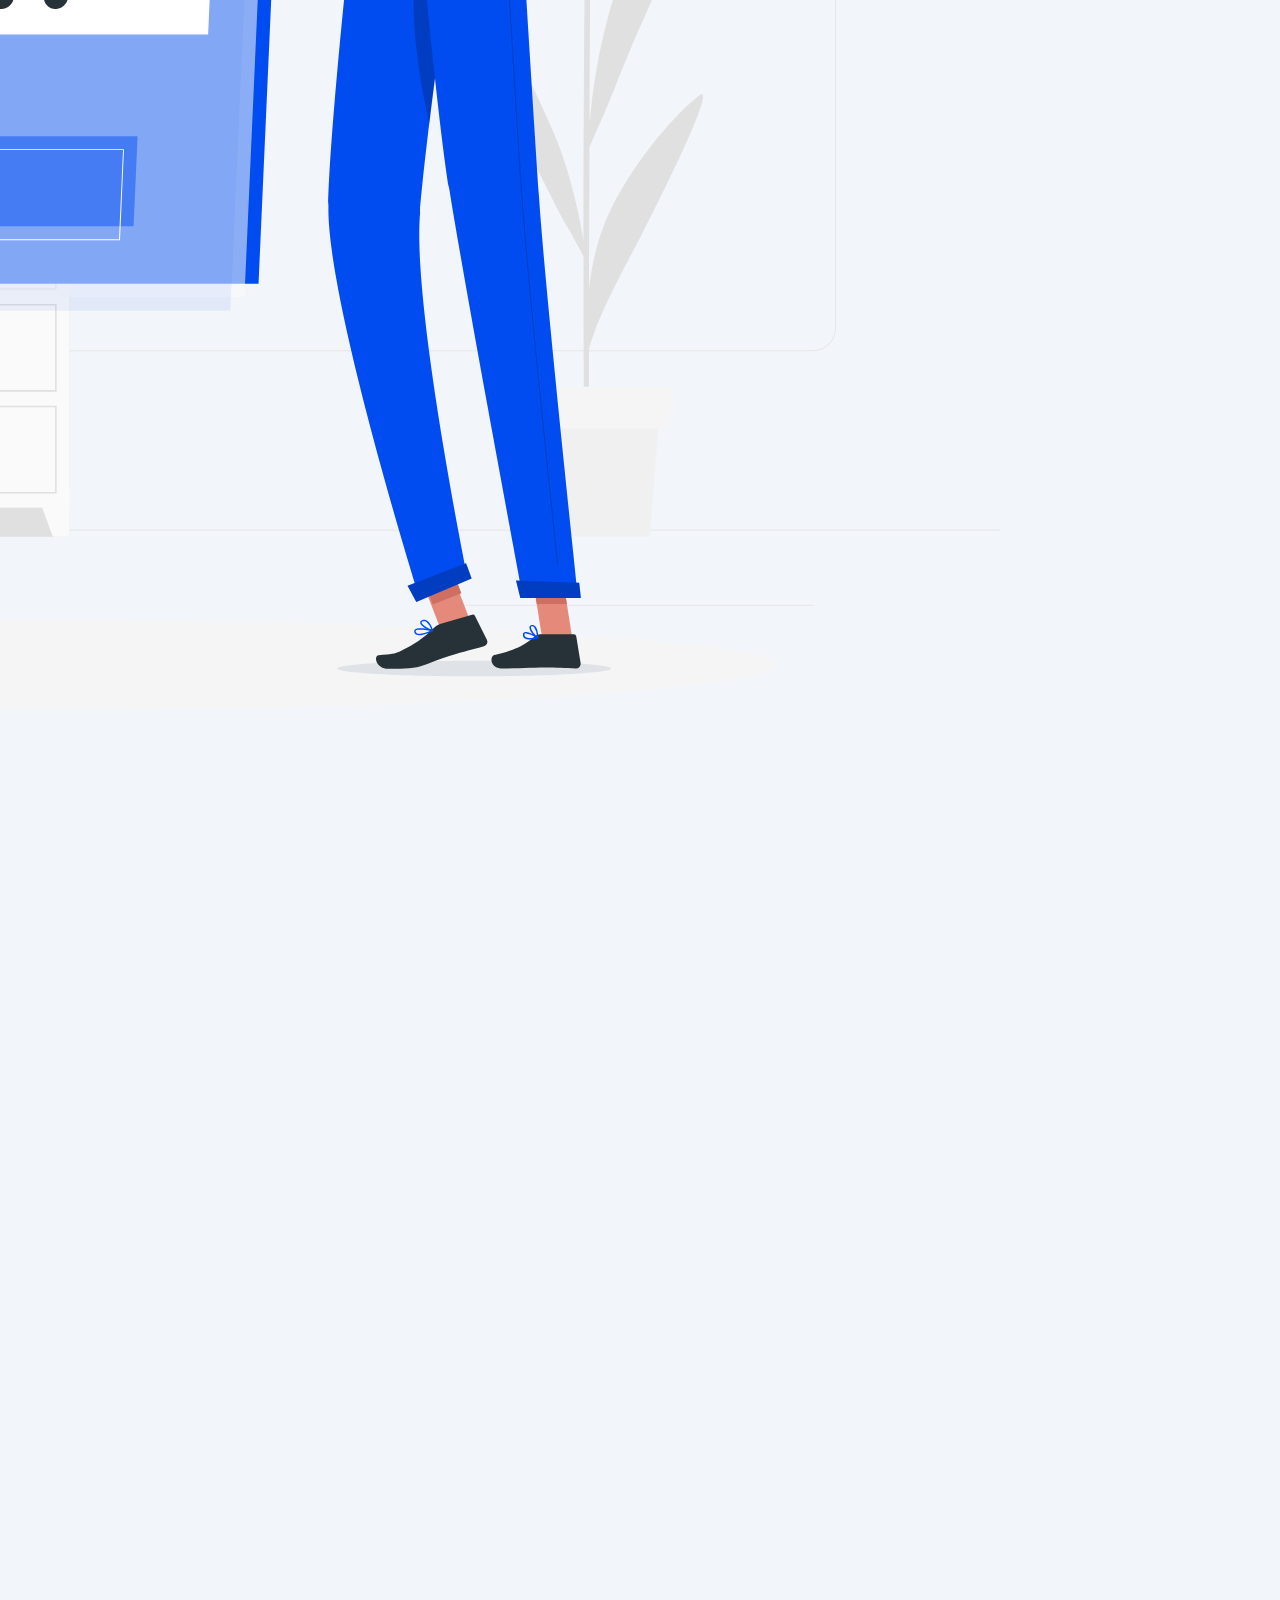
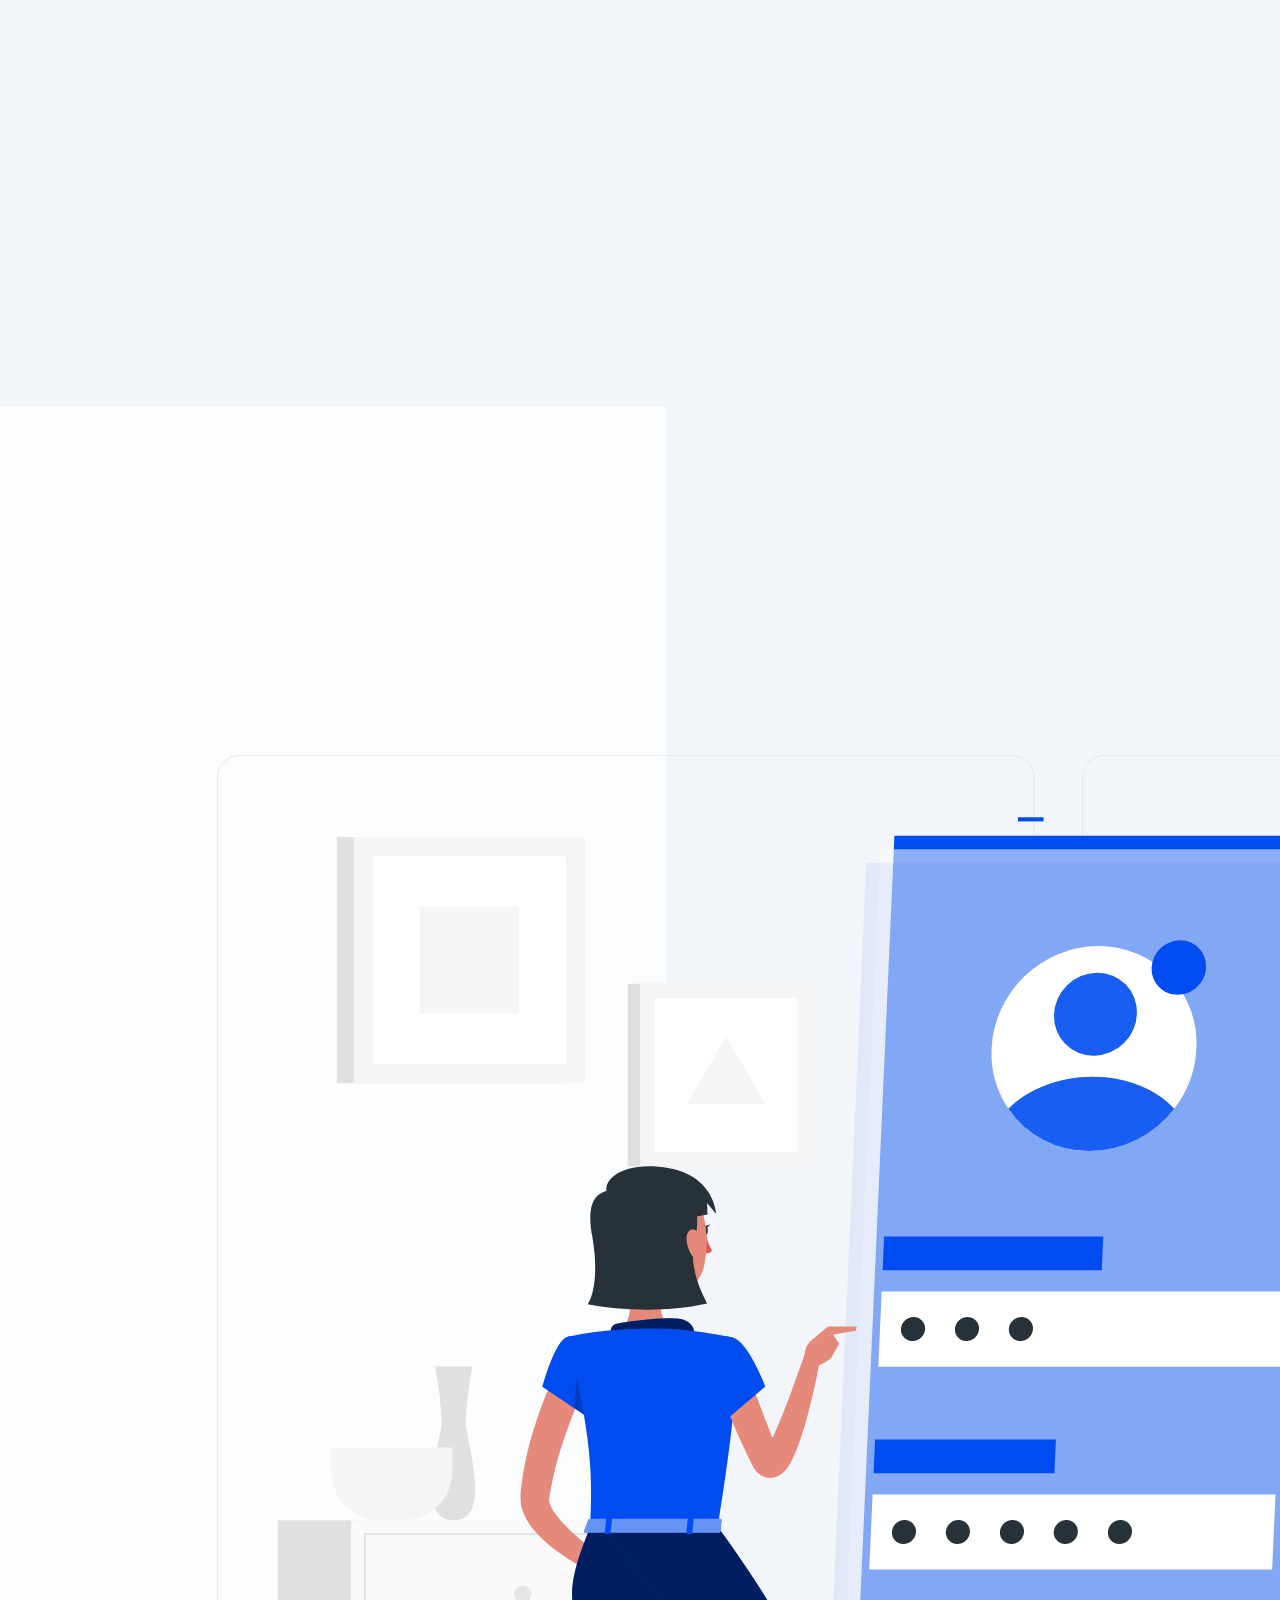
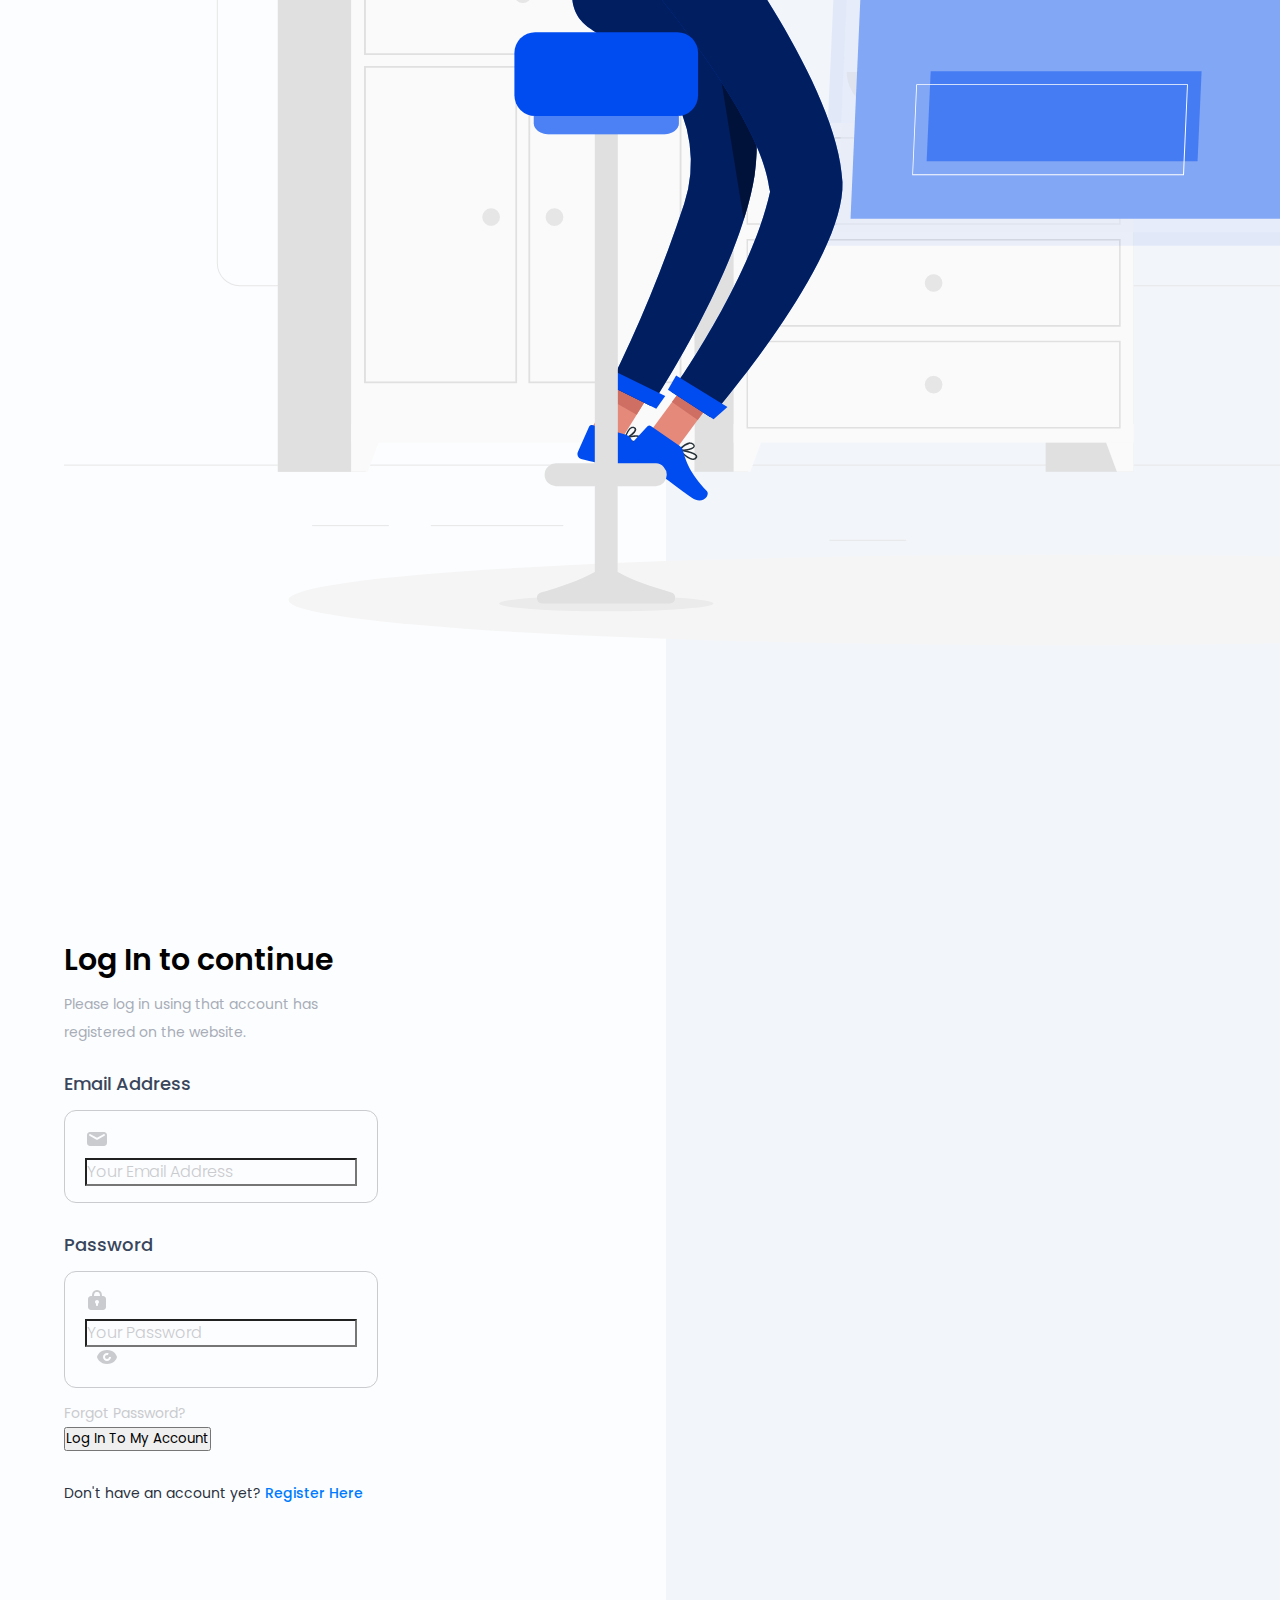
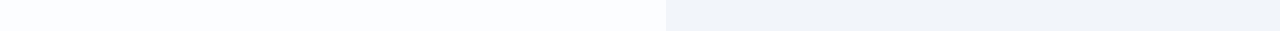
<file: login.html>
<!DOCTYPE html>
<html lang="en">
  <head>
    <meta charset="UTF-8" />
    <meta name="viewport" content="width=device-width, initial-scale=1.0" />
    <title>Login</title>

    <!-- Link Css Bootstrap -->
    <link
      href="https://cdn.jsdelivr.net/npm/bootstrap@5.0.0-beta2/dist/css/bootstrap.min.css"
      rel="stylesheet"
      integrity="sha384-BmbxuPwQa2lc/FVzBcNJ7UAyJxM6wuqIj61tLrc4wSX0szH/Ev+nYRRuWlolflfl"
      crossorigin="anonymous"
    />

    <!-- Link Css -->
    <link rel="stylesheet" href="styles/login.css" />
  </head>
  <body>
    <section
      class="h-100 w-100"
      style="box-sizing: border-box; background-color: #f2f5fa"
    >
      <div
        class="content-3-5 d-flex flex-column align-items-center h-100 flex-lg-row"
      >
        <div class="position-relative d-none d-lg-block h-100 width-left mx-2">
          <img
            class="position-absolute img-fluid centered"
            src="images/login.png"
            alt="login_img"
          />
        </div>
        <div
          class="d-flex mx-auto align-items-left justify-content-left width-right mx-lg-0"
        >
          <div class="right mx-lg-0 mx-auto">
            <div
              class="align-items-center justify-content-center d-lg-none d-flex"
            >
              <img class="img-fluid" src="images/login.png" alt="login_img" />
            </div>
            <h3 class="title-text">Log In to continue</h3>
            <p class="caption-text">
              Please log in using that account has<br />
              registered on the website.
            </p>
            <form style="margin-top: 1.5rem" action="" method="post">
              <div style="margin-bottom: 1.75rem">
                <label for="" class="d-block input-label">Email Address</label>
                <div class="d-flex w-100 div-input">
                  <svg
                    class="icon"
                    style="margin-right: 1rem"
                    width="24"
                    height="24"
                    viewBox="0 0 24 24"
                    fill="none"
                    xmlns="http://www.w3.org/2000/svg"
                  >
                    <path
                      fill-rule="evenodd"
                      clip-rule="evenodd"
                      d="M5 5C3.34315 5 2 6.34315 2 8V16C2 17.6569 3.34315 19 5 19H19C20.6569 19 22 17.6569 22 16V8C22 6.34315 20.6569 5 19 5H5ZM5.49607 7.13174C5.01655 6.85773 4.40569 7.02433 4.13168 7.50385C3.85767 7.98337 4.02427 8.59422 4.50379 8.86823L11.5038 12.8682C11.8112 13.0439 12.1886 13.0439 12.4961 12.8682L19.4961 8.86823C19.9756 8.59422 20.1422 7.98337 19.8682 7.50385C19.5942 7.02433 18.9833 6.85773 18.5038 7.13174L11.9999 10.8482L5.49607 7.13174Z"
                      fill="#CACBCE"
                    />
                  </svg>
                  <input
                    class="input-field border-0"
                    type="email"
                    name=""
                    id=""
                    placeholder="Your Email Address"
                    autocomplete="on"
                    required
                  />
                </div>
              </div>
              <div style="margin-top: 1rem">
                <label for="" class="d-block input-label">Password</label>
                <div class="d-flex w-100 div-input">
                  <svg
                    class="icon"
                    style="margin-right: 1rem"
                    width="24"
                    height="24"
                    viewBox="0 0 24 24"
                    fill="none"
                    xmlns="http://www.w3.org/2000/svg"
                  >
                    <path
                      fill-rule="evenodd"
                      clip-rule="evenodd"
                      d="M7.81592 4.25974C7.12462 5.48872 7 6.95088 7 8H6C4.34315 8 3 9.34315 3 11V19C3 20.6569 4.34315 22 6 22H18C19.6569 22 21 20.6569 21 19V11C21 9.34315 19.6569 8 18 8L17 7.99998C17 6.95087 16.8754 5.48871 16.1841 4.25973C15.829 3.62845 15.3194 3.05012 14.6031 2.63486C13.8875 2.22005 13.021 2 12 2C10.979 2 10.1125 2.22005 9.39691 2.63486C8.68058 3.05012 8.17102 3.62845 7.81592 4.25974ZM9.55908 5.24026C9.12538 6.01128 9 7.04912 9 8H15C15 7.04911 14.8746 6.01129 14.4409 5.24027C14.2335 4.87155 13.9618 4.57488 13.6 4.36514C13.2375 4.15495 12.729 4 12 4C11.271 4 10.7625 4.15495 10.4 4.36514C10.0382 4.57488 9.76648 4.87155 9.55908 5.24026ZM14 14C14 14.7403 13.5978 15.3866 13 15.7324V17C13 17.5523 12.5523 18 12 18C11.4477 18 11 17.5523 11 17V15.7324C10.4022 15.3866 10 14.7403 10 14C10 12.8954 10.8954 12 12 12C13.1046 12 14 12.8954 14 14Z"
                      fill="#CACBCE"
                    />
                  </svg>
                  <input
                    class="input-field border-0"
                    type="password"
                    name=""
                    id="password-content-3-5"
                    placeholder="Your Password"
                    minlength="6"
                    required
                  />
                  <div onclick="togglePassword()">
                    <svg
                      style="margin-left: 0.75rem; cursor: pointer"
                      width="20"
                      height="14"
                      viewBox="0 0 20 14"
                      fill="none"
                      xmlns="http://www.w3.org/2000/svg"
                    >
                      <path
                        id="icon-toggle"
                        fill-rule="evenodd"
                        clip-rule="evenodd"
                        d="M0 7C0.555556 4.66667 3.33333 0 10 0C16.6667 0 19.4444 4.66667 20 7C19.4444 9.52778 16.6667 14 10 14C3.31853 14 0.555556 9.13889 0 7ZM10 5C8.89543 5 8 5.89543 8 7C8 8.10457 8.89543 9 10 9C11.1046 9 12 8.10457 12 7C12 6.90536 11.9934 6.81226 11.9807 6.72113C12.2792 6.89828 12.6277 7 13 7C13.3608 7 13.6993 6.90447 13.9915 6.73732C13.9971 6.82415 14 6.91174 14 7C14 9.20914 12.2091 11 10 11C7.79086 11 6 9.20914 6 7C6 4.79086 7.79086 3 10 3C10.6389 3 11.2428 3.14979 11.7786 3.41618C11.305 3.78193 11 4.35535 11 5C11 5.09464 11.0066 5.18773 11.0193 5.27887C10.7208 5.10171 10.3723 5 10 5Z"
                        fill="#CACBCE"
                      />
                    </svg>
                  </div>
                </div>
              </div>
              <div
                class="d-flex justify-content-end"
                style="margin-top: 0.75rem"
              >
                <a href="#" class="forgot-password fst-italic"
                  >Forgot Password?</a
                >
              </div>
              <button
                class="btn btn-primary py-3 mt-2 rounded-3 text-white d-block w-100"
                type="submit"
              >
                Log In To My Account
              </button>
            </form>
            <p class="text-center bottom-caption">
              Don't have an account yet?
              <span class="green-bottom-caption">Register Here</span>
            </p>
          </div>
        </div>
      </div>
    </section>

    <!-- Script Bootstrap -->
    <script
      src="https://cdn.jsdelivr.net/npm/bootstrap@5.0.0-beta2/dist/js/bootstrap.bundle.min.js"
      integrity="sha384-b5kHyXgcpbZJO/tY9Ul7kGkf1S0CWuKcCD38l8YkeH8z8QjE0GmW1gYU5S9FOnJ0"
      crossorigin="anonymous"
    ></script>

    <!-- Script Js -->
    <script src="script/login.js"></script>
  </body>
</html>
</file>
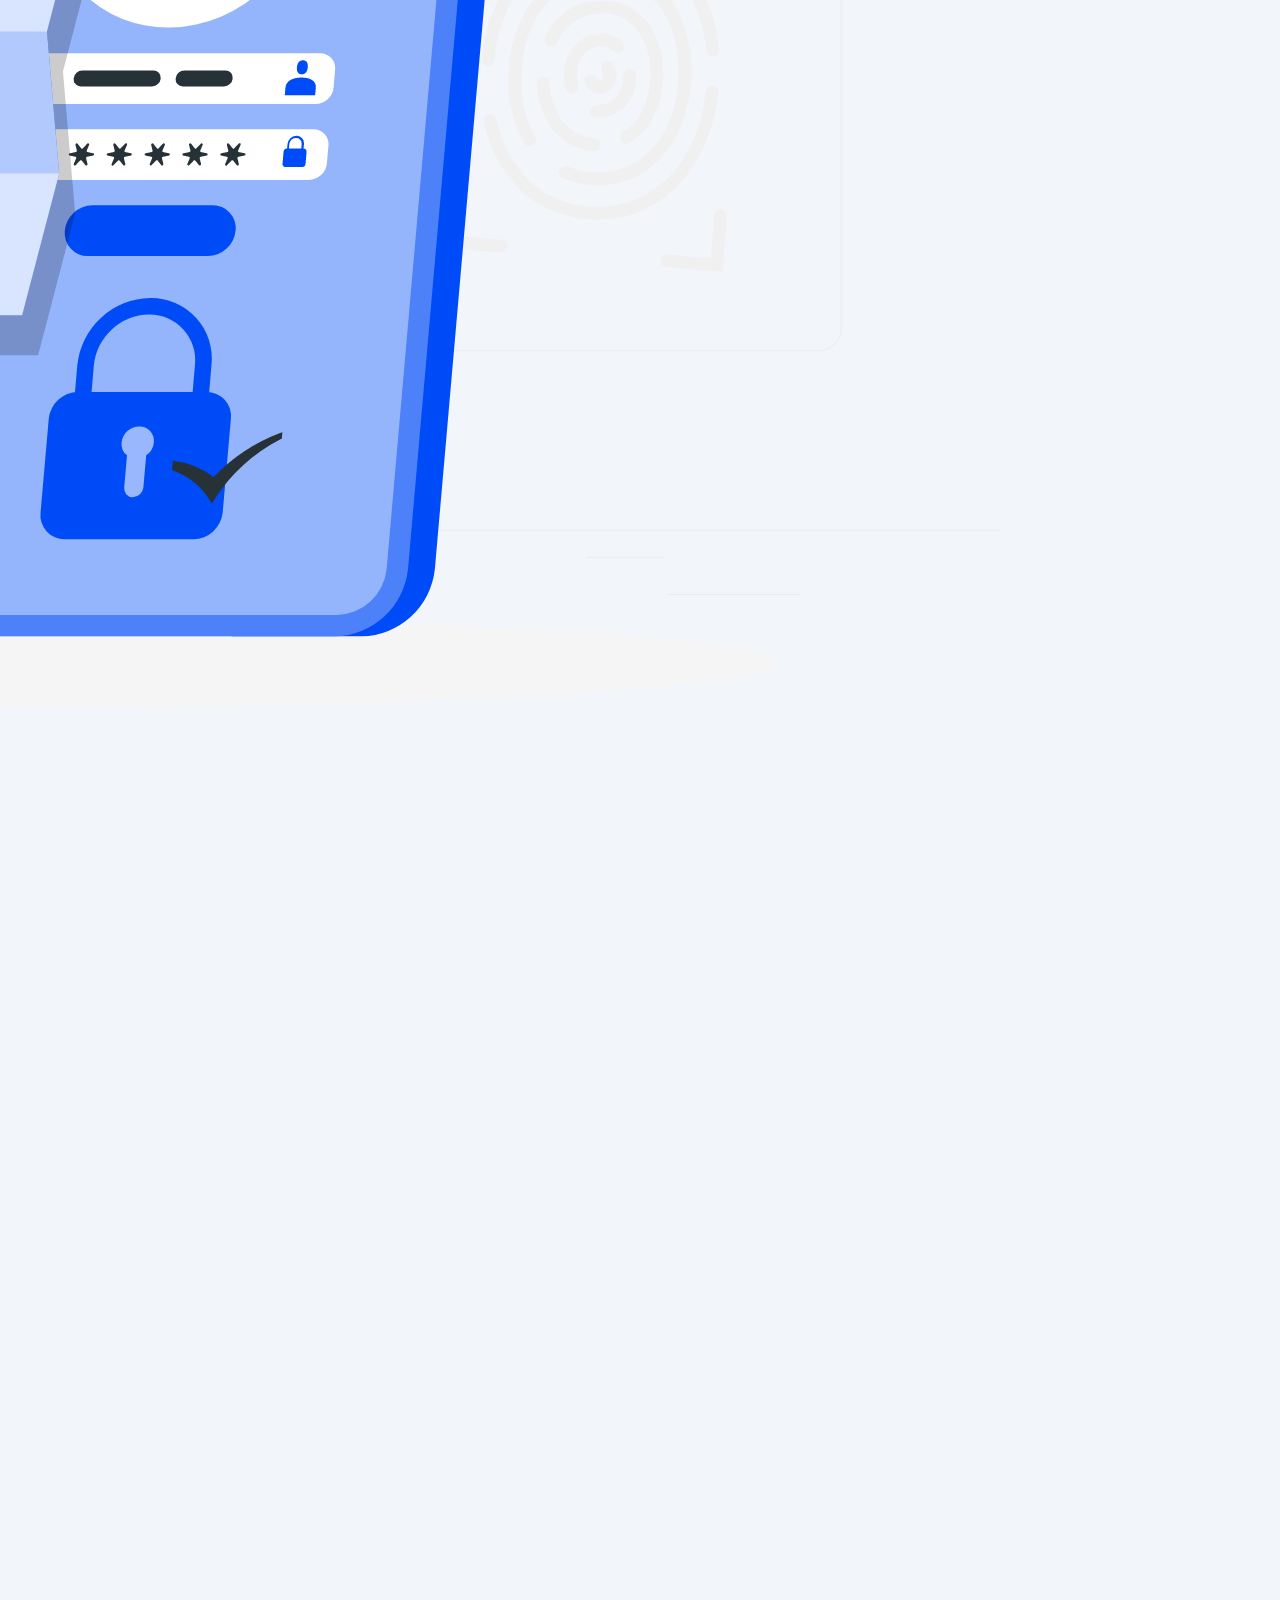
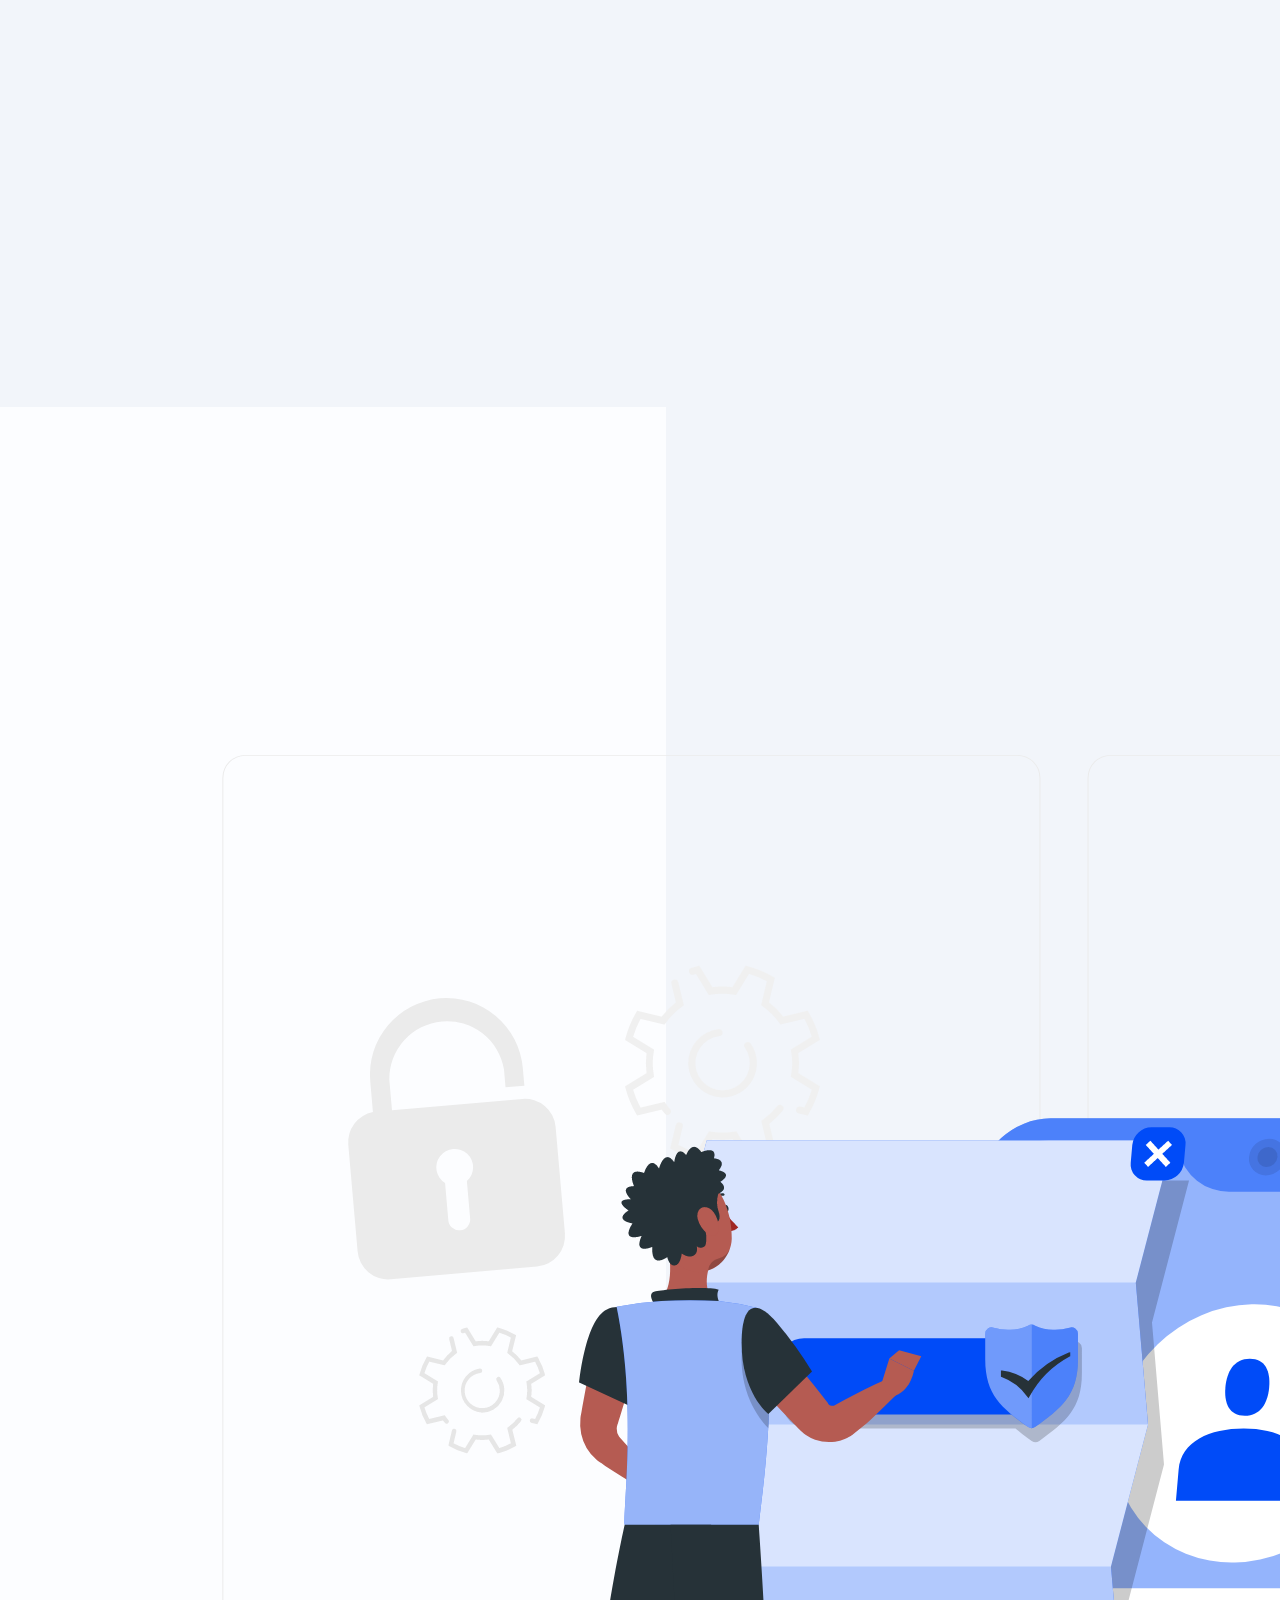
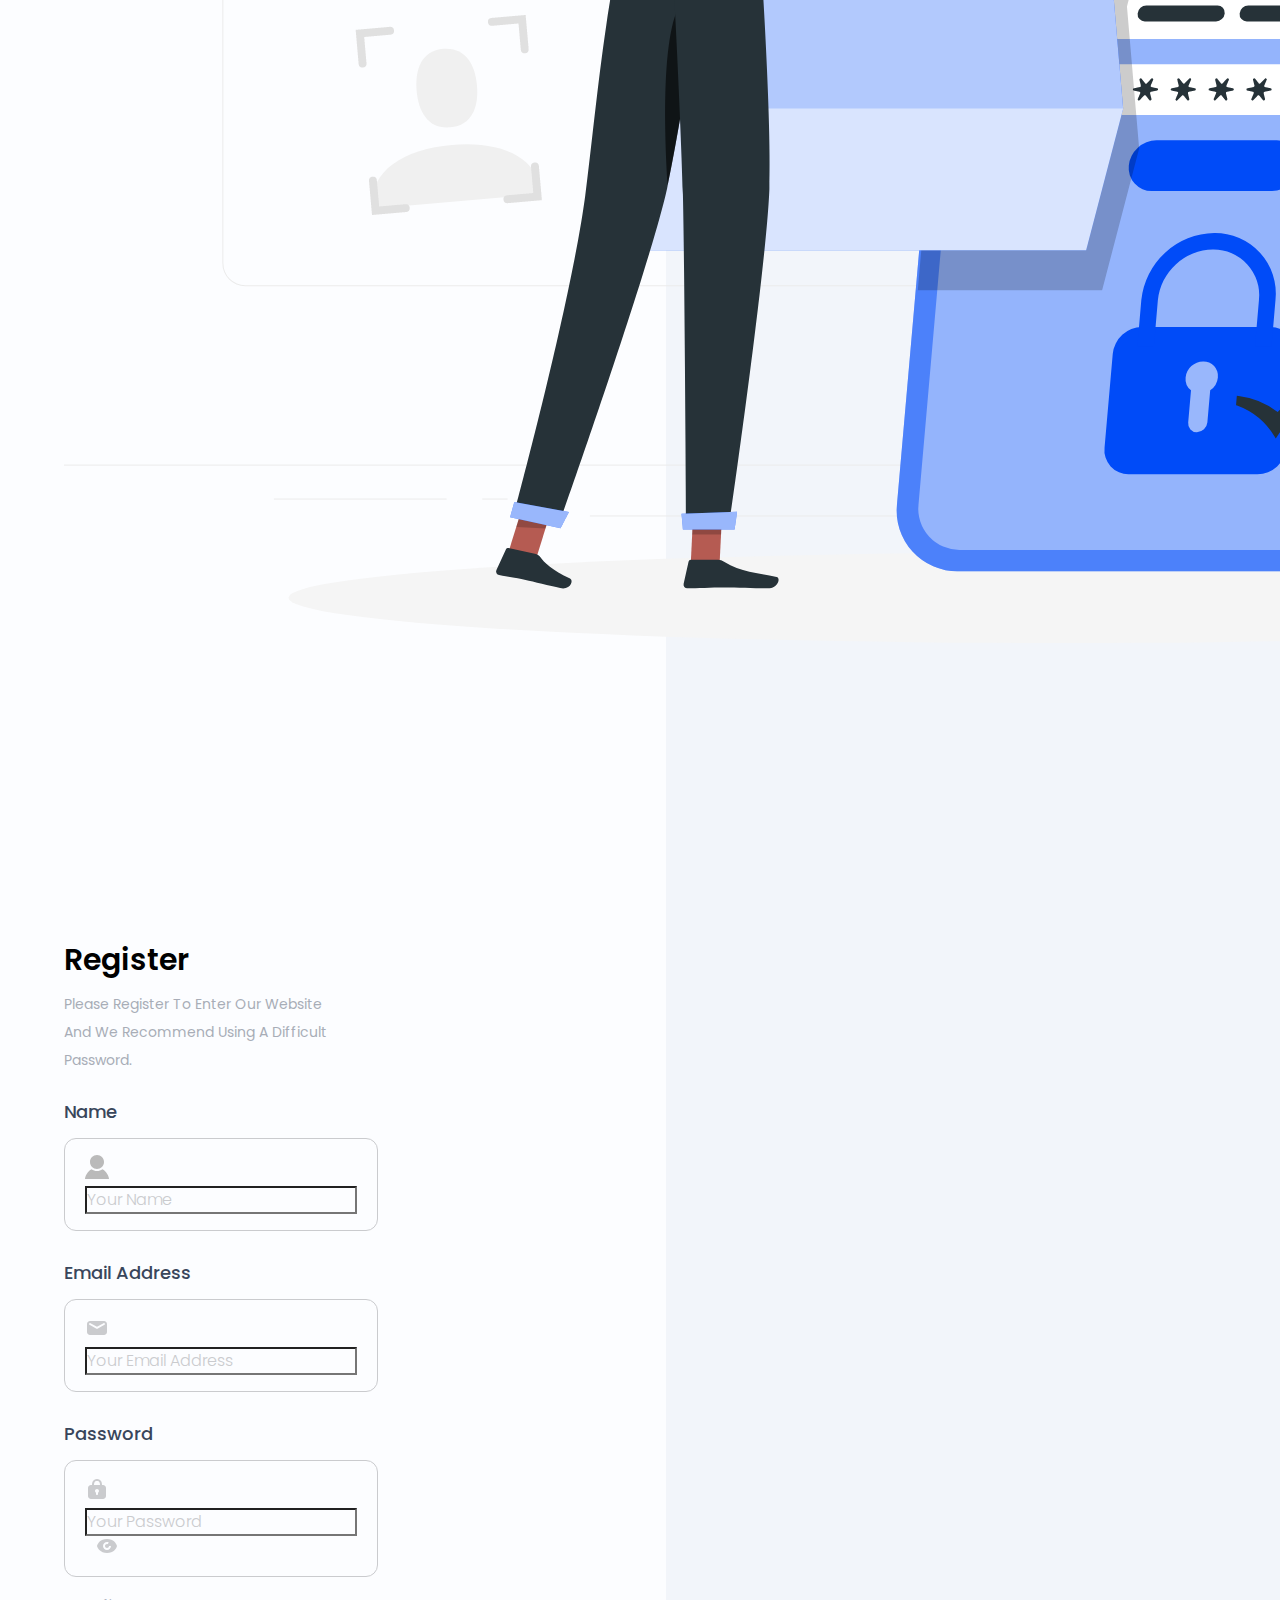
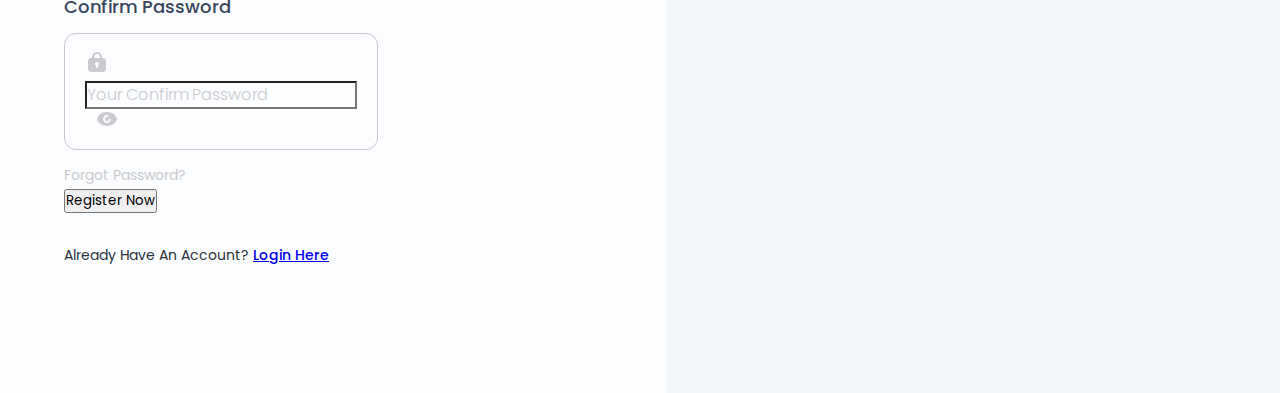
<file: register.html>
<!DOCTYPE html>
<html lang="en">
  <head>
    <meta charset="UTF-8" />
    <meta name="viewport" content="width=device-width, initial-scale=1.0" />
    <title>Register</title>

    <!-- Link Css Bootstrap -->
    <link
      href="https://cdn.jsdelivr.net/npm/bootstrap@5.0.0-beta2/dist/css/bootstrap.min.css"
      rel="stylesheet"
      integrity="sha384-BmbxuPwQa2lc/FVzBcNJ7UAyJxM6wuqIj61tLrc4wSX0szH/Ev+nYRRuWlolflfl"
      crossorigin="anonymous"
    />

    <!-- Link Css -->
    <link rel="stylesheet" href="styles/loginRegister.css" />
  </head>
  <body>
    <section
      class="h-100 w-100"
      style="box-sizing: border-box; background-color: #f2f5fa"
    >
      <div
        class="content-3-5 d-flex flex-column align-items-center h-100 flex-lg-row"
      >
        <div class="position-relative d-none d-lg-block h-100 width-left mx-2">
          <img
            class="position-absolute img-fluid centered"
            src="images/register.png"
            alt="register_img"
          />
        </div>
        <div
          class="d-flex mx-auto align-items-left justify-content-left width-right mx-lg-0"
        >
          <div class="right mx-lg-0 mx-auto">
            <div
              class="align-items-center justify-content-center d-lg-none d-flex"
            >
              <img
                class="img-fluid"
                src="images/register.png"
                alt="register_img"
              />
            </div>
            <h3 class="title-text">Register</h3>
            <p class="caption-text">
              Please Register To Enter Our Website <br />
              And We Recommend Using A Difficult Password.
            </p>
            <form style="margin-top: 1.5rem" action="" method="post">
              <!-- Name -->
              <div style="margin-bottom: 1.75rem">
                <label for="" class="d-block input-label">Name</label>
                <div class="d-flex w-100 div-input">
                  <svg
                    xmlns="http://www.w3.org/2000/svg"
                    style="margin-right: 1rem"
                    width="24"
                    height="24"
                    fill="rgb(186, 186, 186)"
                    viewBox="0 0 24 24"
                  >
                    <path
                      d="M19 7.001c0 3.865-3.134 7-7 7s-7-3.135-7-7c0-3.867 3.134-7.001 7-7.001s7 3.134 7 7.001zm-1.598 7.18c-1.506 1.137-3.374 1.82-5.402 1.82-2.03 0-3.899-.685-5.407-1.822-4.072 1.793-6.593 7.376-6.593 9.821h24c0-2.423-2.6-8.006-6.598-9.819z"
                    />
                  </svg>
                  <input
                    class="input-field border-0"
                    type="email"
                    name=""
                    id=""
                    placeholder="Your Name"
                    autocomplete="on"
                    required
                  />
                </div>
              </div>

              <!-- Email form -->
              <div style="margin-bottom: 1.75rem">
                <label for="" class="d-block input-label">Email Address</label>
                <div class="d-flex w-100 div-input">
                  <svg
                    class="icon"
                    style="margin-right: 1rem"
                    width="24"
                    height="24"
                    viewBox="0 0 24 24"
                    fill="none"
                    xmlns="http://www.w3.org/2000/svg"
                  >
                    <path
                      fill-rule="evenodd"
                      clip-rule="evenodd"
                      d="M5 5C3.34315 5 2 6.34315 2 8V16C2 17.6569 3.34315 19 5 19H19C20.6569 19 22 17.6569 22 16V8C22 6.34315 20.6569 5 19 5H5ZM5.49607 7.13174C5.01655 6.85773 4.40569 7.02433 4.13168 7.50385C3.85767 7.98337 4.02427 8.59422 4.50379 8.86823L11.5038 12.8682C11.8112 13.0439 12.1886 13.0439 12.4961 12.8682L19.4961 8.86823C19.9756 8.59422 20.1422 7.98337 19.8682 7.50385C19.5942 7.02433 18.9833 6.85773 18.5038 7.13174L11.9999 10.8482L5.49607 7.13174Z"
                      fill="#CACBCE"
                    />
                  </svg>
                  <input
                    class="input-field border-0"
                    type="email"
                    name=""
                    id=""
                    placeholder="Your Email Address"
                    autocomplete="on"
                    required
                  />
                </div>
              </div>

              <!-- Password -->
              <div style="margin-top: 1rem">
                <label for="" class="d-block input-label">Password</label>
                <div class="d-flex w-100 div-input">
                  <svg
                    class="icon"
                    style="margin-right: 1rem"
                    width="24"
                    height="24"
                    viewBox="0 0 24 24"
                    fill="none"
                    xmlns="http://www.w3.org/2000/svg"
                  >
                    <path
                      fill-rule="evenodd"
                      clip-rule="evenodd"
                      d="M7.81592 4.25974C7.12462 5.48872 7 6.95088 7 8H6C4.34315 8 3 9.34315 3 11V19C3 20.6569 4.34315 22 6 22H18C19.6569 22 21 20.6569 21 19V11C21 9.34315 19.6569 8 18 8L17 7.99998C17 6.95087 16.8754 5.48871 16.1841 4.25973C15.829 3.62845 15.3194 3.05012 14.6031 2.63486C13.8875 2.22005 13.021 2 12 2C10.979 2 10.1125 2.22005 9.39691 2.63486C8.68058 3.05012 8.17102 3.62845 7.81592 4.25974ZM9.55908 5.24026C9.12538 6.01128 9 7.04912 9 8H15C15 7.04911 14.8746 6.01129 14.4409 5.24027C14.2335 4.87155 13.9618 4.57488 13.6 4.36514C13.2375 4.15495 12.729 4 12 4C11.271 4 10.7625 4.15495 10.4 4.36514C10.0382 4.57488 9.76648 4.87155 9.55908 5.24026ZM14 14C14 14.7403 13.5978 15.3866 13 15.7324V17C13 17.5523 12.5523 18 12 18C11.4477 18 11 17.5523 11 17V15.7324C10.4022 15.3866 10 14.7403 10 14C10 12.8954 10.8954 12 12 12C13.1046 12 14 12.8954 14 14Z"
                      fill="#CACBCE"
                    />
                  </svg>
                  <input
                    class="input-field border-0"
                    type="password"
                    name=""
                    id="password-content-3-5"
                    placeholder="Your Password"
                    minlength="6"
                    required
                  />
                  <div onclick="togglePassword()">
                    <svg
                      style="margin-left: 0.75rem; cursor: pointer"
                      width="20"
                      height="14"
                      viewBox="0 0 20 14"
                      fill="none"
                      xmlns="http://www.w3.org/2000/svg"
                    >
                      <path
                        id="icon-toggle"
                        fill-rule="evenodd"
                        clip-rule="evenodd"
                        d="M0 7C0.555556 4.66667 3.33333 0 10 0C16.6667 0 19.4444 4.66667 20 7C19.4444 9.52778 16.6667 14 10 14C3.31853 14 0.555556 9.13889 0 7ZM10 5C8.89543 5 8 5.89543 8 7C8 8.10457 8.89543 9 10 9C11.1046 9 12 8.10457 12 7C12 6.90536 11.9934 6.81226 11.9807 6.72113C12.2792 6.89828 12.6277 7 13 7C13.3608 7 13.6993 6.90447 13.9915 6.73732C13.9971 6.82415 14 6.91174 14 7C14 9.20914 12.2091 11 10 11C7.79086 11 6 9.20914 6 7C6 4.79086 7.79086 3 10 3C10.6389 3 11.2428 3.14979 11.7786 3.41618C11.305 3.78193 11 4.35535 11 5C11 5.09464 11.0066 5.18773 11.0193 5.27887C10.7208 5.10171 10.3723 5 10 5Z"
                        fill="#CACBCE"
                      />
                    </svg>
                  </div>
                </div>
              </div>

              <!-- Confirm Password -->
              <div style="margin-top: 1rem">
                <label for="" class="d-block input-label"
                  >Confirm Password</label
                >
                <div class="d-flex w-100 div-input">
                  <svg
                    class="icon"
                    style="margin-right: 1rem"
                    width="24"
                    height="24"
                    viewBox="0 0 24 24"
                    fill="none"
                    xmlns="http://www.w3.org/2000/svg"
                  >
                    <path
                      fill-rule="evenodd"
                      clip-rule="evenodd"
                      d="M7.81592 4.25974C7.12462 5.48872 7 6.95088 7 8H6C4.34315 8 3 9.34315 3 11V19C3 20.6569 4.34315 22 6 22H18C19.6569 22 21 20.6569 21 19V11C21 9.34315 19.6569 8 18 8L17 7.99998C17 6.95087 16.8754 5.48871 16.1841 4.25973C15.829 3.62845 15.3194 3.05012 14.6031 2.63486C13.8875 2.22005 13.021 2 12 2C10.979 2 10.1125 2.22005 9.39691 2.63486C8.68058 3.05012 8.17102 3.62845 7.81592 4.25974ZM9.55908 5.24026C9.12538 6.01128 9 7.04912 9 8H15C15 7.04911 14.8746 6.01129 14.4409 5.24027C14.2335 4.87155 13.9618 4.57488 13.6 4.36514C13.2375 4.15495 12.729 4 12 4C11.271 4 10.7625 4.15495 10.4 4.36514C10.0382 4.57488 9.76648 4.87155 9.55908 5.24026ZM14 14C14 14.7403 13.5978 15.3866 13 15.7324V17C13 17.5523 12.5523 18 12 18C11.4477 18 11 17.5523 11 17V15.7324C10.4022 15.3866 10 14.7403 10 14C10 12.8954 10.8954 12 12 12C13.1046 12 14 12.8954 14 14Z"
                      fill="#CACBCE"
                    />
                  </svg>
                  <input
                    class="input-field border-0"
                    type="password"
                    name=""
                    id="password-content-3-5"
                    placeholder="Your Confirm Password"
                    minlength="6"
                    required
                  />
                  <div onclick="togglePassword()">
                    <svg
                      style="margin-left: 0.75rem; cursor: pointer"
                      width="20"
                      height="14"
                      viewBox="0 0 20 14"
                      fill="none"
                      xmlns="http://www.w3.org/2000/svg"
                    >
                      <path
                        id="icon-toggle"
                        fill-rule="evenodd"
                        clip-rule="evenodd"
                        d="M0 7C0.555556 4.66667 3.33333 0 10 0C16.6667 0 19.4444 4.66667 20 7C19.4444 9.52778 16.6667 14 10 14C3.31853 14 0.555556 9.13889 0 7ZM10 5C8.89543 5 8 5.89543 8 7C8 8.10457 8.89543 9 10 9C11.1046 9 12 8.10457 12 7C12 6.90536 11.9934 6.81226 11.9807 6.72113C12.2792 6.89828 12.6277 7 13 7C13.3608 7 13.6993 6.90447 13.9915 6.73732C13.9971 6.82415 14 6.91174 14 7C14 9.20914 12.2091 11 10 11C7.79086 11 6 9.20914 6 7C6 4.79086 7.79086 3 10 3C10.6389 3 11.2428 3.14979 11.7786 3.41618C11.305 3.78193 11 4.35535 11 5C11 5.09464 11.0066 5.18773 11.0193 5.27887C10.7208 5.10171 10.3723 5 10 5Z"
                        fill="#CACBCE"
                      />
                    </svg>
                  </div>
                </div>
              </div>

              <div
                class="d-flex justify-content-end"
                style="margin-top: 0.75rem"
              >
                <a href="#" class="forgot-password fst-italic"
                  >Forgot Password?</a
                >
              </div>
              <button
                class="btn btn-primary py-3 mt-2 rounded-3 text-white d-block w-100"
                type="submit"
              >
                Register Now
              </button>
            </form>
            <p class="text-center bottom-caption">
              Already Have An Account?
              <span class="green-bottom-caption"
                ><a href="login.html">Login Here</a>
              </span>
            </p>
          </div>
        </div>
      </div>
    </section>

    <!-- Script Bootstrap -->
    <script
      src="https://cdn.jsdelivr.net/npm/bootstrap@5.0.0-beta2/dist/js/bootstrap.bundle.min.js"
      integrity="sha384-b5kHyXgcpbZJO/tY9Ul7kGkf1S0CWuKcCD38l8YkeH8z8QjE0GmW1gYU5S9FOnJ0"
      crossorigin="anonymous"
    ></script>

    <!-- Script Js -->
    <script src="script/script.js"></script>
  </body>
</html>
</file>
<file: styles/login.css>
@import url('https://fonts.googleapis.com/css2?family=Poppins:ital,wght@0,100;0,200;0,300;0,400;0,500;0,600;0,700;0,800;0,900;1,100;1,200;1,300;1,400;1,500;1,600;1,700;1,800;1,900&display=swap');

* {
  margin: 0;
  padding: 0;
  box-sizing: border-box;
  font-family: 'Poppins', sans-serif;
}

.content-3-5 .btn:focus,
.content-3-5 .btn:active {
  outline: none !important;
}

.content-3-5 .width-left {
  width: 0%;
}

.content-3-5 .width-right {
  width: 100%;
  height: 100%;
  padding: 8rem 2rem;
  background-color: #fcfdff;
}

.content-3-5 .centered {
  left: 50%;
  top: 50%;
  transform: translate(-50%, -50%);
}

.content-3-5 .right {
  width: 100%;
}

.content-3-5 .title-text {
  font: 600 1.875rem/2.25rem Poppins, sans-serif;
  margin-bottom: 0.75rem;
}

.content-3-5 .caption-text {
  font: 400 0.875rem/1.75rem Poppins, sans-serif;
  color: #a8adb7;
}

.content-3-5 .input-label {
  font: 500 1.125rem/1.75rem Poppins, sans-serif;
  color: #39465b;
}

.content-3-5 .div-input {
  font: 300 1rem/1.5rem Poppins, sans-serif;
  padding: 1rem 1.25rem;
  margin-top: 0.75rem;
  border-radius: 0.75rem;
  border: 1px solid #cacbce;
  color: #2a3240;
  transition: 0.3s;
}

.content-3-5 .div-input:focus-within {
  border: 1px solid #007bff;
  color: #2a3240;
  transition: 0.3s;
}

.content-3-5 .div-input input::placeholder {
  color: #cacbce;
  transition: 0.3s;
}

.content-3-5 .div-input:focus-within input::placeholder {
  color: #2a3240;
  outline: none;
  transition: 0.3s;
}

.content-3-5 .div-input .icon-toggle-empty-3-5 path,
.content-3-5 .div-input:focus-within .icon path {
  transition: 0.3;
  fill: #007bff;
  transition: 0.3s;
}

.content-3-5 .input-field {
  font: 300 1rem/1.5rem Poppins, sans-serif;
  width: 100%;
  background-color: #fcfdff;
  transition: 0.3s;
}

.content-3-5 .input-field:focus {
  outline: none;
  transition: 0.3s;
}

.content-3-5 .forgot-password {
  font: 400 0.875rem/1.25rem Poppins, sans-serif;
  color: #cacbce;
  transition: 0.3s;
  text-decoration: none;
}

.content-3-5 .forgot-password:hover {
  color: #2a3240;
}

.content-3-5 .bottom-caption {
  font: 400 0.875rem/1.25rem Poppins, sans-serif;
  margin-top: 2rem;
  color: #2a3240;
}

.content-3-5 .green-bottom-caption {
  color: #007bff;
  font-weight: 500;
}

.content-3-5 .green-bottom-caption:hover {
  color: #007bff;
  cursor: pointer;
  text-decoration: underline;
}

@media (min-width: 576px) {
  .content-3-5 .width-right {
    padding: 8rem 4rem;
  }

  .content-3-5 .right {
    width: 58.333333%;
  }
}

@media (min-width: 768px) {
  .content-3-5 .right {
    width: 66.666667%;
  }
}

@media (min-width: 992px) {
  .content-3-5 .width-left {
    width: 48%;
  }

  .content-3-5 .width-right {
    width: 52%;
  }

  .content-3-5 .right {
    width: 75%;
  }
}

@media (min-width: 1200px) {
  .content-3-5 .right {
    width: 58.333333%;
  }
}
</file>
<file: styles/loginRegister.css>
@import url('https://fonts.googleapis.com/css2?family=Poppins:ital,wght@0,100;0,200;0,300;0,400;0,500;0,600;0,700;0,800;0,900;1,100;1,200;1,300;1,400;1,500;1,600;1,700;1,800;1,900&display=swap');

* {
  margin: 0;
  padding: 0;
  box-sizing: border-box;
  font-family: 'Poppins', sans-serif;
}

.content-3-5 .btn:focus,
.content-3-5 .btn:active {
  outline: none !important;
}

.content-3-5 .width-left {
  width: 0%;
}

.content-3-5 .width-right {
  width: 100%;
  height: 100%;
  padding: 8rem 2rem;
  background-color: #fcfdff;
}

.content-3-5 .centered {
  left: 50%;
  top: 50%;
  transform: translate(-50%, -50%);
}

.content-3-5 .right {
  width: 100%;
}

.content-3-5 .title-text {
  font: 600 1.875rem/2.25rem Poppins, sans-serif;
  margin-bottom: 0.75rem;
}

.content-3-5 .caption-text {
  font: 400 0.875rem/1.75rem Poppins, sans-serif;
  color: #a8adb7;
}

.content-3-5 .input-label {
  font: 500 1.125rem/1.75rem Poppins, sans-serif;
  color: #39465b;
}

.content-3-5 .div-input {
  font: 300 1rem/1.5rem Poppins, sans-serif;
  padding: 1rem 1.25rem;
  margin-top: 0.75rem;
  border-radius: 0.75rem;
  border: 1px solid #cacbce;
  color: #2a3240;
  transition: 0.3s;
}

.content-3-5 .div-input:focus-within {
  border: 1px solid #007bff;
  color: #2a3240;
  transition: 0.3s;
}

.content-3-5 .div-input input::placeholder {
  color: #cacbce;
  transition: 0.3s;
}

.content-3-5 .div-input:focus-within input::placeholder {
  color: #2a3240;
  outline: none;
  transition: 0.3s;
}

.content-3-5 .div-input .icon-toggle-empty-3-5 path,
.content-3-5 .div-input:focus-within .icon path {
  transition: 0.3;
  fill: #007bff;
  transition: 0.3s;
}

.content-3-5 .input-field {
  font: 300 1rem/1.5rem Poppins, sans-serif;
  width: 100%;
  background-color: #fcfdff;
  transition: 0.3s;
}

.content-3-5 .input-field:focus {
  outline: none;
  transition: 0.3s;
}

.content-3-5 .forgot-password {
  font: 400 0.875rem/1.25rem Poppins, sans-serif;
  color: #cacbce;
  transition: 0.3s;
  text-decoration: none;
}

.content-3-5 .forgot-password:hover {
  color: #2a3240;
}

.content-3-5 .bottom-caption {
  font: 400 0.875rem/1.25rem Poppins, sans-serif;
  margin-top: 2rem;
  color: #2a3240;
}

.content-3-5 .green-bottom-caption {
  color: #007bff;
  font-weight: 500;
}

.content-3-5 .green-bottom-caption:hover {
  color: #007bff;
  cursor: pointer;
  text-decoration: underline;
}

@media (min-width: 576px) {
  .content-3-5 .width-right {
    padding: 8rem 4rem;
  }

  .content-3-5 .right {
    width: 58.333333%;
  }
}

@media (min-width: 768px) {
  .content-3-5 .right {
    width: 66.666667%;
  }
}

@media (min-width: 992px) {
  .content-3-5 .width-left {
    width: 48%;
  }

  .content-3-5 .width-right {
    width: 52%;
  }

  .content-3-5 .right {
    width: 75%;
  }
}

@media (min-width: 1200px) {
  .content-3-5 .right {
    width: 58.333333%;
  }
}
</file>
